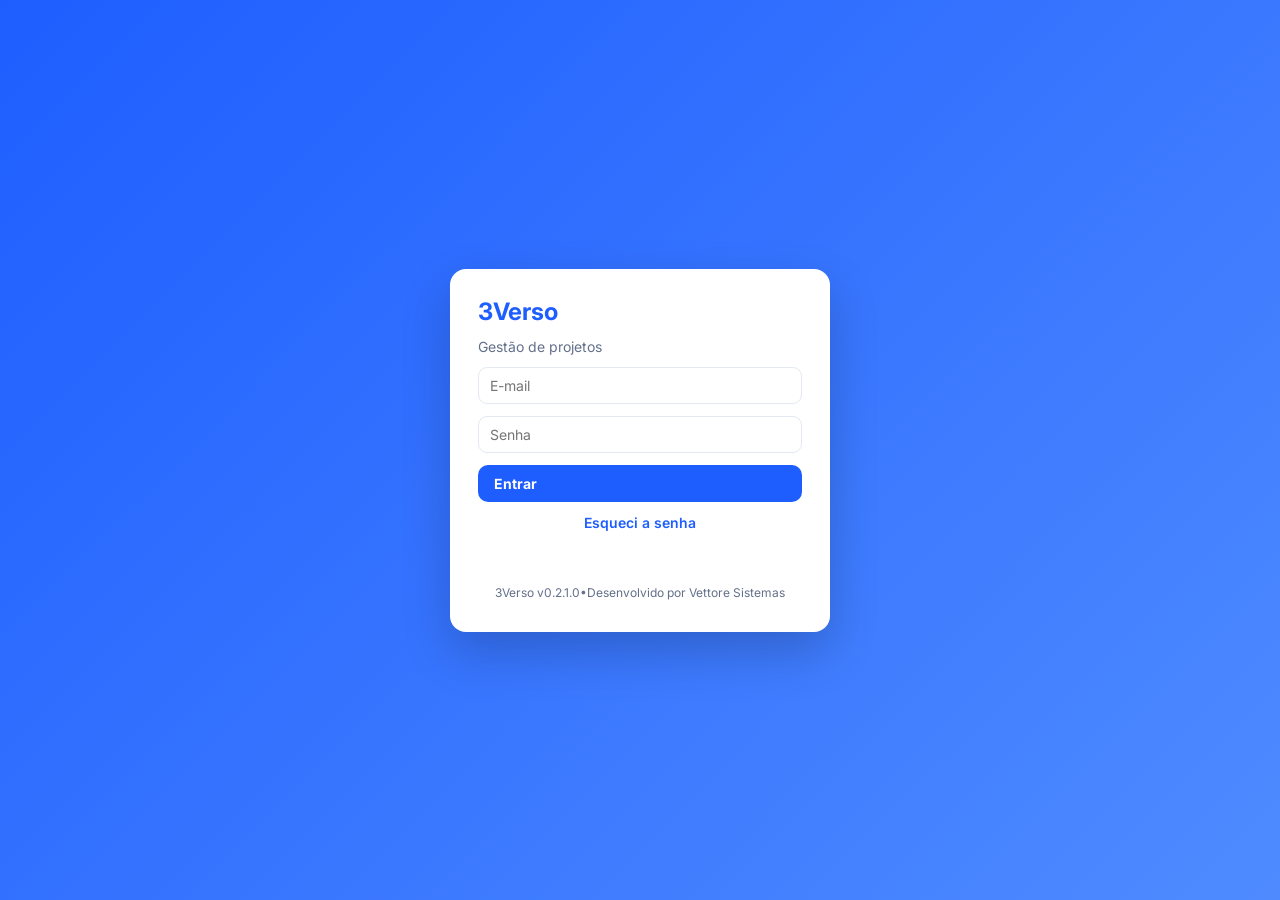
<file: index.html>
<!doctype html>
<html lang="pt-BR">
<head>
<meta charset="utf-8">
<meta name="viewport" content="width=device-width,initial-scale=1">
<title>3Verso • Gestão de projetos</title>
<meta name="robots" content="noindex">
<link rel="preconnect" href="https://fonts.googleapis.com">
<link rel="preconnect" href="https://fonts.gstatic.com" crossorigin>
<link href="https://fonts.googleapis.com/css2?family=Inter:wght@400;500;600;700;800&display=swap" rel="stylesheet">
<link rel="stylesheet" href="css/portal.css">
<script src="vendor/supabase.js"></script>
</head>
<body>
<section id="login" class="login">
  <form class="caixa" id="f-login">
    <h1>3Verso</h1>
    <p>Gestão de projetos</p>
    <input name="email" type="email" placeholder="E-mail" required autocomplete="email">
    <input name="senha" type="password" placeholder="Senha" required autocomplete="current-password">
    <button class="bt">Entrar</button>
    <button type="button" class="link" id="esqueci">Esqueci a senha</button>
    <p class="msg"></p>
    <footer class="rodape"></footer>
  </form>
</section>

<div id="app" class="app" hidden>
  <aside class="menu" id="menu">
    <button class="m-toggle" id="m-toggle" title="Recolher/expandir">☰</button>
    <nav>
      <a data-v="projetos" title="Projetos"><i>🧩</i><span>Projetos</span></a>
      <a data-v="empresas" title="Empresas" class="so-super" hidden><i>🏢</i><span>Empresas</span></a>
      <a data-v="catalogo" title="Catálogo de projetos" class="so-super" hidden><i>📦</i><span>Catálogo</span></a>
      <a data-v="equipe" title="Equipes" class="so-super" hidden><i>🧑‍💼</i><span>Equipes</span></a>
    </nav>
    <a id="m-sair" title="Sair"><i>🚪</i><span>Sair</span></a>
  </aside>
  <main>
    <header class="topo"><h2 id="titulo">Projetos</h2><span id="quem" class="aviso"></span></header>
    <div id="vista" class="vista"></div>
    <footer class="rodape"></footer>
  </main>
</div>
<div id="toast" class="toast"></div>
<script type="module" src="js/portal.js"></script>
</body>
</html>
</file>
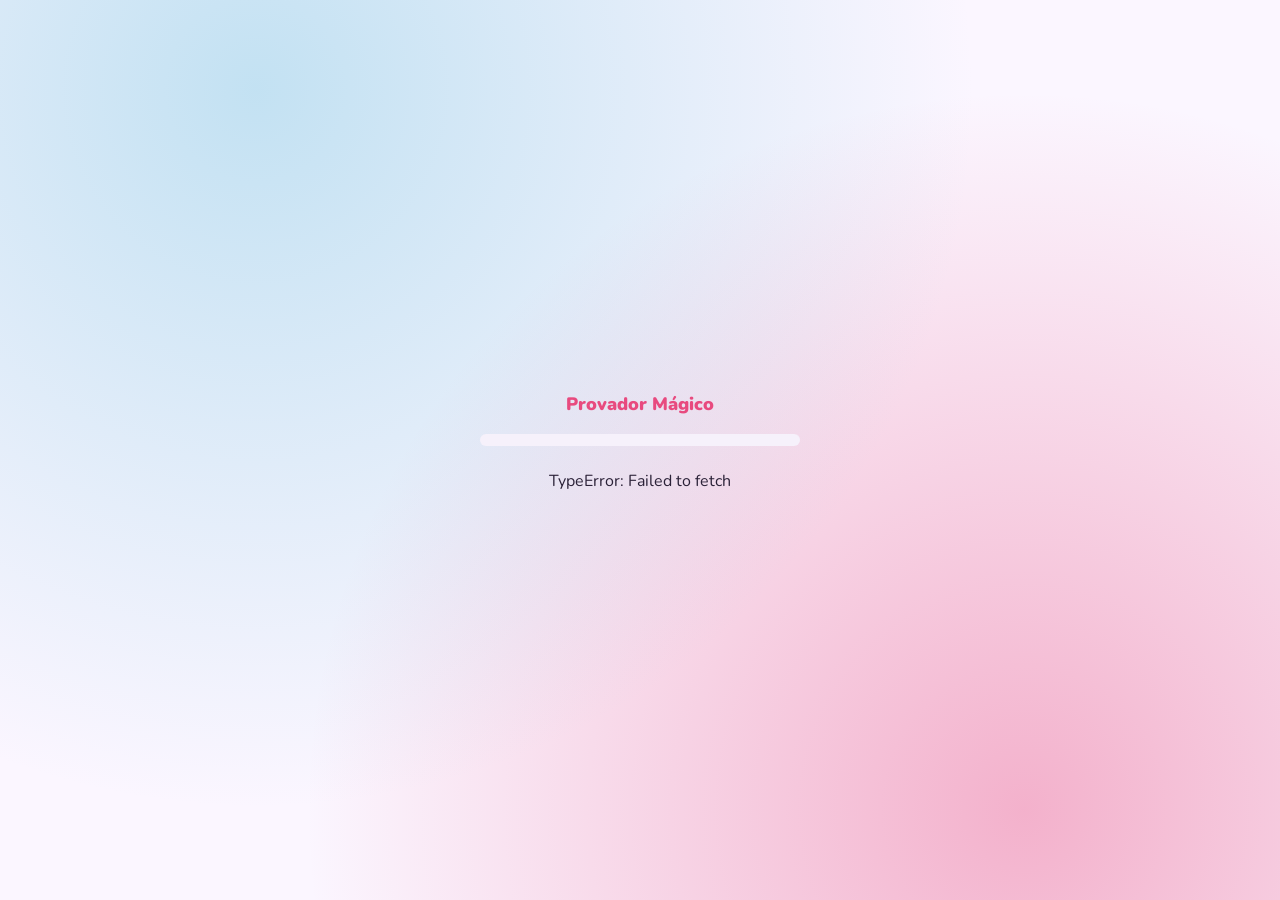
<file: provador-magico/index.html>
<!doctype html>
<html lang="pt-BR">
<head>
<meta charset="utf-8">
<meta name="viewport" content="width=device-width,initial-scale=1,maximum-scale=1,viewport-fit=cover">
<title>Provador Mágico</title>
<meta name="description" content="Monte o look da criança em 3D, gere o card e ganhe desconto.">
<meta name="theme-color" content="#e84a7f">
<link rel="preconnect" href="https://fonts.googleapis.com">
<link rel="preconnect" href="https://fonts.gstatic.com" crossorigin>
<link href="https://fonts.googleapis.com/css2?family=Nunito:wght@400;600;700;800;900&display=swap" rel="stylesheet">
<link rel="stylesheet" href="css/app.css">
<script src="vendor/supabase.js"></script>
<script src="vendor/qrcode.js"></script>
<script type="importmap">{ "imports": { "three": "./vendor/three.module.js" } }</script>
</head>
<body>
<canvas id="gl"></canvas>

<!-- carregando -->
<div id="carregando" class="tela ativa centro">
  <div class="logo-loja"><img id="logo-carregando" alt=""><b id="nome-carregando">Provador Mágico</b></div>
  <div class="barra"><i id="barra"></i></div>
  <p id="msg-carregando">Preparando a loja…</p>
</div>

<!-- entrada / login -->
<div id="entrada" class="tela centro">
  <div class="cartao">
    <div class="logo-loja"><img class="logo-img" alt=""><b class="nome-loja"></b></div>
    <h1>Provador Mágico</h1>
    <p class="sub">Monte o look da criança em 3D, gere o card e ganhe desconto!</p>
    <div class="abas"><button data-aba="entrar" class="ativa">Entrar</button><button data-aba="criar">Criar conta</button></div>
    <form id="f-entrar">
      <input name="email" type="email" placeholder="E-mail" autocomplete="email" required>
      <input name="senha" type="password" placeholder="Senha" autocomplete="current-password" required>
      <button class="btn">Entrar</button>
      <a href="#" id="esqueci">Esqueci minha senha</a>
    </form>
    <form id="f-criar" hidden>
      <input name="nome" placeholder="Seu nome (responsável)" required minlength="2" maxlength="120">
      <input name="email" type="email" placeholder="E-mail" autocomplete="email" required>
      <input name="senha" type="password" placeholder="Senha (10+ caracteres)" autocomplete="new-password" required minlength="10">
      <small>Use maiúscula, minúscula, número e símbolo.</small>
      <button class="btn">Criar conta</button>
    </form>
    <div class="ou"><span>ou</span></div>
    <div class="sociais">
      <button class="btn-social" data-prov="google"><svg viewBox="0 0 48 48" width="20"><path fill="#FFC107" d="M43.6 20.5H42V20H24v8h11.3C33.7 32.7 29.2 36 24 36c-6.6 0-12-5.4-12-12s5.4-12 12-12c3.1 0 5.8 1.2 7.9 3.1l5.7-5.7C34 6.1 29.3 4 24 4 12.9 4 4 12.9 4 24s8.9 20 20 20 20-8.9 20-20c0-1.3-.1-2.4-.4-3.5z"/><path fill="#FF3D00" d="M6.3 14.7l6.6 4.8C14.7 15.1 19 12 24 12c3.1 0 5.8 1.2 7.9 3.1l5.7-5.7C34 6.1 29.3 4 24 4 16.3 4 9.7 8.3 6.3 14.7z"/><path fill="#4CAF50" d="M24 44c5.2 0 9.9-2 13.4-5.2l-6.2-5.2C29.2 35.1 26.7 36 24 36c-5.2 0-9.6-3.3-11.3-8l-6.5 5C9.5 39.6 16.2 44 24 44z"/><path fill="#1976D2" d="M43.6 20.5H42V20H24v8h11.3c-.8 2.2-2.2 4.2-4.1 5.6l6.2 5.2C37 39.2 44 34 44 24c0-1.3-.1-2.4-.4-3.5z"/></svg>Google</button>
      <button class="btn-social" data-prov="facebook"><svg viewBox="0 0 24 24" width="20"><path fill="#1877F2" d="M24 12a12 12 0 1 0-13.9 11.9v-8.4H7.1V12h3V9.4c0-3 1.8-4.7 4.5-4.7 1.3 0 2.7.2 2.7.2v3h-1.5c-1.5 0-2 .9-2 1.9V12h3.4l-.5 3.5h-2.9v8.4A12 12 0 0 0 24 12z"/></svg>Facebook</button>
    </div>
    <p class="msg" id="msg-entrada"></p>
  </div>
  <footer class="rodape"></footer>
</div>

<!-- completar cadastro do responsável -->
<div id="completar" class="tela centro">
  <form class="cartao" id="f-completar">
    <h2>Quase lá! 👋</h2>
    <p class="sub">Complete seu cadastro de responsável.</p>
    <input name="nome" placeholder="Seu nome" required minlength="2" maxlength="120">
    <input name="whatsapp" type="tel" placeholder="WhatsApp com DDD (ex.: 85 99999-9999)" required>
    <label class="check"><input type="checkbox" name="lgpd" required>
      <span>Sou o responsável legal e autorizo o uso dos dados das crianças que eu cadastrar, conforme os <a href="#" class="ver-termos">termos e a política de privacidade</a> (LGPD, art. 14).</span></label>
    <label class="check"><input type="checkbox" name="marketing"><span>Quero receber novidades e cupons pelo WhatsApp.</span></label>
    <button class="btn">Continuar</button>
    <p class="msg"></p>
  </form>
</div>

<!-- crianças -->
<div id="criancas" class="tela centro">
  <div class="cartao largo">
    <div class="topo-cartao"><h2>Quem vai brincar hoje?</h2><button class="btn-texto" id="sair1">Sair</button></div>
    <div id="lista-criancas" class="grade-criancas"></div>
    <details id="nova-crianca">
      <summary class="btn sec">+ Adicionar criança</summary>
      <form id="f-crianca">
        <input name="nome" placeholder="Nome da criança" required maxlength="60">
        <label>Data de nascimento<input name="nasc" type="date" required></label>
        <div class="seg"><label><input type="radio" name="genero" value="menina" required><span>👧 Menina</span></label>
          <label><input type="radio" name="genero" value="menino"><span>👦 Menino</span></label></div>
        <button class="btn">Salvar</button>
        <p class="msg"></p>
      </form>
    </details>
  </div>
</div>

<!-- editor de avatar -->
<div id="editor" class="tela painel-lado">
  <div class="painel">
    <div class="topo-cartao"><h2>Desenhe o avatar</h2><span class="tag" id="ed-idade"></span></div>
    <nav class="abas-ed" id="abas-ed"></nav>
    <div id="ed-conteudo" class="ed-conteudo"></div>
    <div class="acoes"><button class="btn sec" id="ed-girar">↻ Girar</button><button class="btn" id="ed-salvar">Salvar e entrar na loja</button></div>
  </div>
</div>

<!-- HUD da loja / temas -->
<div id="hud" class="tela hud">
  <div class="hud-topo">
    <button class="chip" id="h-voltar" hidden>← Loja</button>
    <span class="chip titulo" id="h-local">Loja</span>
    <span class="espaco"></span>
    <button class="chip" id="h-provador">👗 Provador</button>
    <button class="chip" id="h-cupons">🎁 Cupons</button>
    <button class="chip" id="h-menu">☰</button>
  </div>
  <div id="menu" class="menu" hidden>
    <button data-m="avatar">✏️ Editar avatar</button>
    <button data-m="criancas">👨‍👩‍👧 Trocar criança</button>
    <button data-m="acenar">👋 Acenar</button>
    <button data-m="dancar">💃 Dançar</button>
    <button data-m="sair">🚪 Sair</button>
  </div>
  <button id="acao-zona" class="btn grande" hidden></button>
  <div id="joy" class="joy"><i></i></div>
  <p class="dica" id="dica">Ande com as setas/WASD ou o controle. Entre nos portais dos temas!</p>
</div>

<!-- provador -->
<div id="provador" class="tela painel-lado">
  <div class="painel">
    <div class="topo-cartao"><h2>Provador <small id="pv-tema"></small></h2><button class="btn-texto" id="pv-fechar">✕</button></div>
    <div class="filtros" id="pv-slots"></div>
    <div class="grade-pecas" id="pv-pecas"></div>
    <div id="pv-cores" class="pv-cores" hidden></div>
    <div class="acoes">
      <button class="btn sec" id="pv-whats">🛍️ Quero essas peças</button>
      <button class="btn" id="pv-card">📸 Gerar card</button>
    </div>
  </div>
</div>

<!-- card -->
<div id="card" class="tela modal">
  <div class="cartao largo">
    <div class="topo-cartao"><h2>Seu card</h2><button class="btn-texto" id="cd-fechar">✕</button></div>
    <div class="card-grid">
      <div class="card-prev"><img id="cd-img" alt="Prévia do card"></div>
      <div class="card-op">
        <label>Modelo<select id="cd-modelo"></select></label>
        <label>Formato<select id="cd-formato"></select></label>
        <label>Pose<select id="cd-pose"></select></label>
        <div class="acoes col">
          <button class="btn" id="cd-compartilhar">📤 Compartilhar</button>
          <button class="btn sec" id="cd-baixar">⬇️ Baixar</button>
        </div>
        <div class="ganhe">
          <h3>🎁 Ganhe desconto</h3>
          <div id="cd-regras"></div>
          <ol><li>Poste o card no Instagram marcando <b class="ig-loja"></b>.</li><li>Envie aqui o link do post ou um print.</li><li>A loja confere e o cupom aparece em "Cupons".</li></ol>
          <form id="f-post">
            <input name="link" type="url" placeholder="https://www.instagram.com/p/…">
            <label class="arquivo">ou print: <input name="print" type="file" accept="image/png,image/jpeg,image/webp"></label>
            <button class="btn">Enviar para validação</button>
            <p class="msg"></p>
          </form>
        </div>
      </div>
    </div>
  </div>
</div>

<!-- cupons -->
<div id="cupons" class="tela modal">
  <div class="cartao largo">
    <div class="topo-cartao"><h2>Meus cupons</h2><button class="btn-texto" id="cp-fechar">✕</button></div>
    <div id="cp-lista"></div>
    <h3>Posts enviados</h3>
    <div id="cp-posts"></div>
    <p class="sub">Indique uma amiga com o código: <b id="cp-indicacao"></b></p>
  </div>
</div>

<!-- termos -->
<div id="termos" class="tela modal">
  <div class="cartao largo texto">
    <div class="topo-cartao"><h2>Termos e Privacidade</h2><button class="btn-texto" id="tm-fechar">✕</button></div>
    <p><b>Quem trata os dados:</b> a loja <span class="nome-loja"></span>, com tecnologia da <span class="dev"></span>.</p>
    <p><b>O que coletamos:</b> do responsável, nome, e-mail e WhatsApp; da criança, nome, data de nascimento e menino/menina, além do avatar e dos looks montados.</p>
    <p><b>Para quê:</b> montar o avatar na faixa etária certa, sugerir tamanhos, gerar os cards, validar posts e enviar cupons (inclusive de aniversário).</p>
    <p><b>Crianças (LGPD, art. 14):</b> os dados das crianças só são cadastrados pelo responsável legal, com o consentimento dado neste cadastro. Não pedimos foto, endereço nem documento da criança.</p>
    <p><b>Seus direitos:</b> você pode ver, corrigir ou excluir seus dados e os das crianças a qualquer momento, pela loja ou em "Trocar criança".</p>
    <p><b>Segurança:</b> os dados ficam em banco com acesso restrito; outras lojas e outros usuários não têm acesso.</p>
  </div>
</div>

<div id="toast" class="toast"></div>
<script type="module" src="js/app.js"></script>
</body>
</html>
</file>
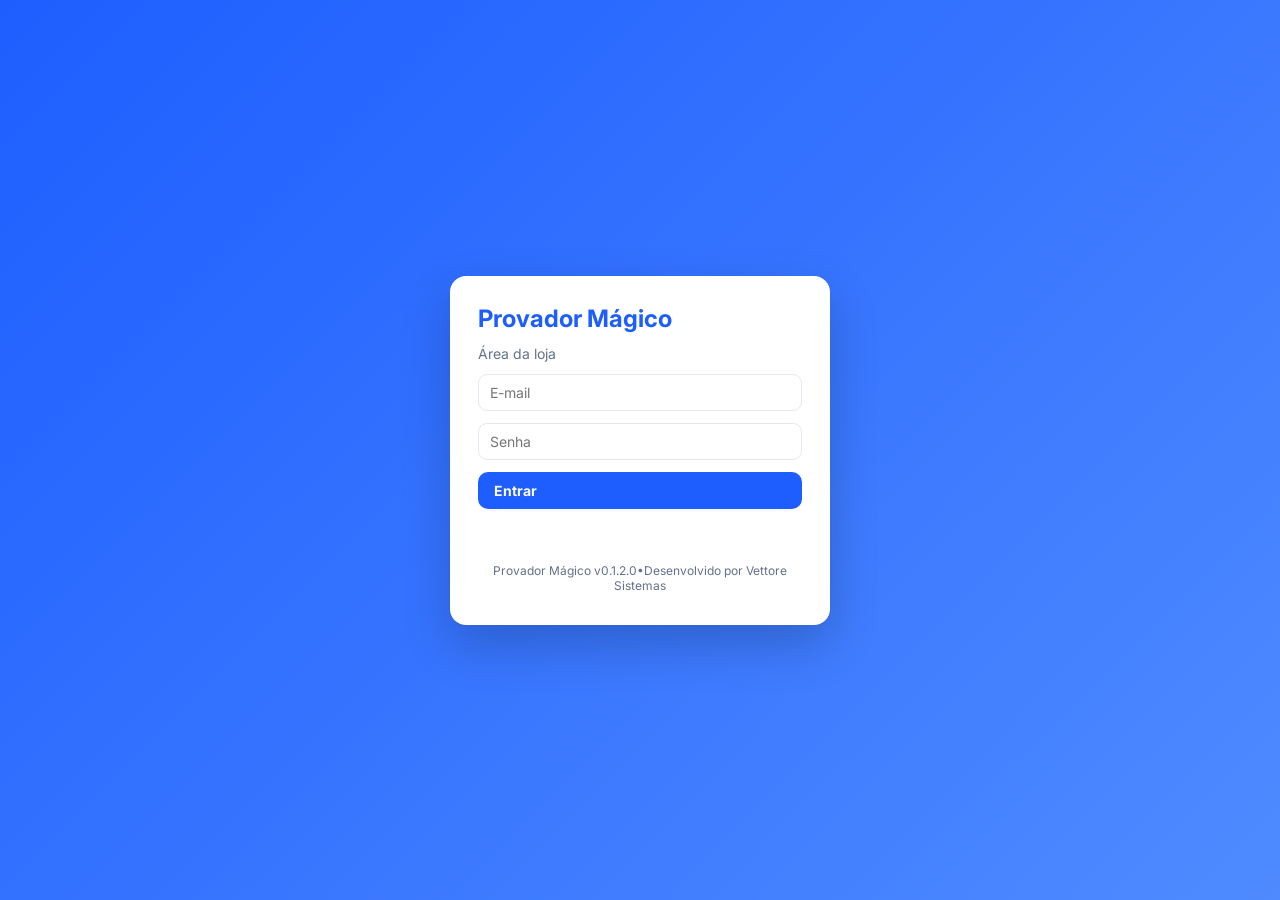
<file: provador-magico/admin.html>
<!doctype html>
<html lang="pt-BR">
<head>
<meta charset="utf-8">
<meta name="viewport" content="width=device-width,initial-scale=1">
<title>Admin • Provador Mágico</title>
<meta name="robots" content="noindex">
<link rel="preconnect" href="https://fonts.googleapis.com">
<link rel="preconnect" href="https://fonts.gstatic.com" crossorigin>
<link href="https://fonts.googleapis.com/css2?family=Inter:wght@400;500;600;700;800&display=swap" rel="stylesheet">
<link rel="stylesheet" href="css/admin.css">
<script src="vendor/supabase.js"></script>
</head>
<body>
<!-- login -->
<section id="login" class="login">
  <form class="caixa" id="f-login">
    <h1>Provador Mágico</h1>
    <p>Área da loja</p>
    <input name="email" type="email" placeholder="E-mail" required autocomplete="email">
    <input name="senha" type="password" placeholder="Senha" required autocomplete="current-password">
    <button class="bt">Entrar</button>
    <p class="msg"></p>
    <footer class="rodape"></footer>
  </form>
</section>

<!-- app -->
<div id="app" class="app" hidden>
  <aside class="menu" id="menu">
    <button class="m-toggle" id="m-toggle" title="Recolher/expandir">☰</button>
    <nav>
      <a data-v="painel" title="Painel"><i>📊</i><span>Painel</span></a>
      <a data-v="posts" title="Posts para aprovar"><i>📸</i><span>Posts</span><em id="badge-posts" hidden></em></a>
      <a data-v="cupons" title="Cupons"><i>🎟️</i><span>Cupons</span></a>
      <a data-v="leads" title="Cadastros (leads)"><i>👨‍👩‍👧</i><span>Cadastros</span></a>
      <a data-v="marca" title="Marca e contatos"><i>🎨</i><span>Marca</span></a>
      <a data-v="equipe" title="Equipe"><i>🧑‍💼</i><span>Equipe</span></a>
      <a data-v="empresas" title="Empresas (3Verso)" class="so-super" hidden><i>🏢</i><span>Empresas</span></a>
    </nav>
    <a href="../" class="so-super" hidden title="Portal 3Verso (todos os projetos)"><i>🧩</i><span>Portal 3Verso</span></a>
    <a class="m-sair" id="m-sair" title="Sair"><i>🚪</i><span>Sair</span></a>
  </aside>
  <main>
    <header class="topo">
      <h2 id="titulo">Painel</h2>
      <select id="sel-empresa" title="Empresa"></select>
      <a id="ver-loja" class="bt sec" target="_blank" rel="noopener">Abrir loja ↗</a>
    </header>
    <div id="vista" class="vista"></div>
    <footer class="rodape"></footer>
  </main>
</div>
<div id="toast" class="toast"></div>
<script type="module" src="js/admin.js"></script>
</body>
</html>
</file>
<file: css/portal.css>
/* 3Verso Portal — padrão Vettore (layout ProdClin) */
:root { --az: #1e5eff; --az2: #1648c9; --az-cl: #eaf0ff; --fundo: #f4f6fb; --card: #fff; --tx: #1c2434; --tx2: #64708a; --bd: #e3e8f2; --ok: #16a34a; --er: #dc2626; --at: #d97706; }
* { box-sizing: border-box; }
[hidden] { display: none !important; }
html, body { margin: 0; height: 100%; font-family: Inter, system-ui, sans-serif; color: var(--tx); background: var(--fundo); font-size: 14px; }
.bt { font: inherit; font-weight: 700; border: 0; background: var(--az); color: #fff; padding: 10px 16px; border-radius: 10px; cursor: pointer; text-decoration: none; display: inline-flex; align-items: center; gap: 6px; }
.bt:hover { background: var(--az2); }
.bt.sec { background: var(--az-cl); color: var(--az); }
.bt.ok { background: var(--ok); } .bt.er { background: var(--er); }
.bt.p { padding: 6px 10px; font-size: 13px; }
.bt[disabled] { opacity: .5; pointer-events: none; }
input, select, textarea { font: inherit; padding: 9px 11px; border: 1px solid var(--bd); border-radius: 9px; background: #fff; color: var(--tx); width: 100%; }
input:focus, select:focus, textarea:focus { outline: 2px solid var(--az-cl); border-color: var(--az); }
label { display: flex; flex-direction: column; gap: 5px; font-weight: 600; font-size: 13px; color: var(--tx2); }
.login { min-height: 100%; display: flex; align-items: center; justify-content: center; background: linear-gradient(135deg, var(--az), #4f8bff); padding: 16px; }
.caixa { background: #fff; border-radius: 16px; padding: 28px; width: min(380px, 100%); display: flex; flex-direction: column; gap: 12px; box-shadow: 0 20px 50px rgba(0, 0, 0, .2); }
.caixa h1 { margin: 0; color: var(--az); font-size: 24px; } .caixa p { margin: 0; color: var(--tx2); }
.msg { min-height: 1em; color: var(--er); font-weight: 600; }
.rodape { text-align: center; color: var(--tx2); font-size: 12px; padding: 16px 0 4px; }
.app { display: flex; height: 100%; }
.menu { width: 220px; background: var(--az); color: #fff; display: flex; flex-direction: column; padding: 10px 8px; gap: 4px; transition: width .2s; flex: none; }
.menu.mini { width: 62px; }
.menu.mini span, .menu.mini em { display: none; }
.m-toggle { background: none; border: 0; color: #fff; font-size: 20px; cursor: pointer; padding: 10px; text-align: left; }
.menu nav { display: flex; flex-direction: column; gap: 4px; flex: 1; }
.menu a { display: flex; align-items: center; gap: 12px; padding: 11px 12px; border-radius: 10px; cursor: pointer; color: rgba(255, 255, 255, .88); font-weight: 600; white-space: nowrap; position: relative; }
.menu a:hover { background: rgba(255, 255, 255, .12); }
.menu a.ativo { background: #fff; color: var(--az); }
.menu i { font-style: normal; font-size: 18px; width: 22px; text-align: center; }
.menu em { margin-left: auto; background: var(--at); color: #fff; font-style: normal; font-size: 11px; font-weight: 800; padding: 2px 7px; border-radius: 99px; }
main { flex: 1; overflow-y: auto; display: flex; flex-direction: column; min-width: 0; }
.topo { display: flex; align-items: center; gap: 12px; padding: 16px 22px; background: #fff; border-bottom: 1px solid var(--bd); position: sticky; top: 0; z-index: 2; }
.topo h2 { margin: 0; font-size: 19px; flex: 1; }
.topo select { width: auto; min-width: 180px; }
.vista { padding: 22px; display: flex; flex-direction: column; gap: 18px; flex: 1; }
.card { background: var(--card); border: 1px solid var(--bd); border-radius: 14px; padding: 18px; display: flex; flex-direction: column; gap: 12px; }
.card h3 { margin: 0; font-size: 15px; }
.kpis { display: grid; grid-template-columns: repeat(auto-fit, minmax(170px, 1fr)); gap: 14px; }
.kpi { background: #fff; border: 1px solid var(--bd); border-radius: 14px; padding: 16px; }
.kpi b { display: block; font-size: 28px; color: var(--az); } .kpi span { color: var(--tx2); font-weight: 600; }
.grade { display: grid; grid-template-columns: repeat(auto-fit, minmax(220px, 1fr)); gap: 12px; }
table { width: 100%; border-collapse: collapse; }
th, td { text-align: left; padding: 10px 8px; border-bottom: 1px solid var(--bd); vertical-align: middle; }
th { color: var(--tx2); font-size: 12px; text-transform: uppercase; letter-spacing: .03em; }
.tab-wrap { overflow-x: auto; }
.st { font-weight: 700; padding: 3px 9px; border-radius: 99px; font-size: 12px; display: inline-block; }
.st.pendente, .st.gerado { background: #fef3c7; color: #92400e; } .st.aprovado, .st.enviado, .st.ativo { background: #dcfce7; color: #166534; }
.st.recusado, .st.inativo, .st.expirado { background: #fee2e2; color: #991b1b; } .st.usado { background: #e0e7ff; color: #3730a3; }
.linha { display: flex; gap: 10px; flex-wrap: wrap; align-items: flex-end; }
.linha > * { flex: 1; min-width: 140px; }
.linha > .bt { flex: none; }
.prev-print { max-width: 120px; max-height: 120px; border-radius: 8px; cursor: zoom-in; }
.logo-prev { max-height: 80px; max-width: 220px; background: var(--fundo); border-radius: 8px; padding: 6px; }
.vazio { color: var(--tx2); text-align: center; padding: 24px; }
.toast { position: fixed; right: 20px; bottom: 20px; background: var(--tx); color: #fff; padding: 12px 18px; border-radius: 10px; font-weight: 600;
  opacity: 0; transform: translateY(20px); transition: .25s; pointer-events: none; z-index: 9; }
.toast.on { opacity: 1; transform: none; }
.chk { flex-direction: row; align-items: center; gap: 8px; font-weight: 600; color: var(--tx); }
.chk input { width: auto; }
@media (max-width: 760px) { .kpis { grid-template-columns: 1fr 1fr; } .kpi b { font-size: 22px; } .menu { width: 62px; } .menu span, .menu em { display: none; } .topo { flex-wrap: wrap; } .vista { padding: 14px; } }
input[type=color] { height: 42px; padding: 3px; cursor: pointer; }
.projs { display: grid; grid-template-columns: repeat(auto-fill, minmax(280px, 1fr)); gap: 16px; }
.proj { background: #fff; border: 1px solid var(--bd); border-radius: 14px; padding: 18px; display: flex; flex-direction: column; gap: 12px; }
.proj.off { opacity: .6; }
.proj header { display: flex; justify-content: space-between; align-items: flex-start; gap: 8px; }
.proj h3 { margin: 0; font-size: 17px; } .proj small { color: var(--tx2); font-weight: 600; }
.nums { display: grid; grid-template-columns: repeat(2, 1fr); gap: 8px; }
.nums div { background: var(--fundo); border-radius: 10px; padding: 8px 10px; }
.nums b { display: block; font-size: 20px; color: var(--az); } .nums span { color: var(--tx2); font-size: 12px; font-weight: 600; }
.proj .acoes { display: flex; gap: 8px; flex-wrap: wrap; margin-top: auto; }
.aviso { color: var(--at); font-weight: 600; font-size: 13px; }
.link { background: none; border: 0; color: var(--az); font: inherit; font-weight: 600; cursor: pointer; padding: 0; }
.chips { display: flex; gap: 6px; flex-wrap: wrap; }
.chip { display: inline-flex; align-items: center; gap: 6px; border: 1px solid var(--bd); border-radius: 99px; padding: 4px 10px; font-weight: 600; font-size: 12px; cursor: pointer; background: #fff; }
.chip.on { background: var(--az-cl); border-color: var(--az); color: var(--az); }
</file>
<file: provador-magico/css/app.css>
:root {
  --p: #e84a7f; --s: #7ec8e3; --d: #ffd166;
  --tx: #2b2238; --tx2: #6b6178; --bg: #ffffff; --bg2: #f6f1fb; --borda: #e7def0;
  --r: 18px; --sombra: 0 12px 40px rgba(60, 20, 80, .18);
}
* { box-sizing: border-box; -webkit-tap-highlight-color: transparent; }
[hidden] { display: none !important; }
html, body { margin: 0; height: 100%; overflow: hidden; background: #f7efe9; color: var(--tx);
  font-family: Nunito, system-ui, sans-serif; overscroll-behavior: none; }
#gl { position: fixed; inset: 0; width: 100%; height: 100%; display: block; touch-action: none; }
.tela { position: fixed; inset: 0; display: none; z-index: 2; }
.tela.ativa { display: flex; }
.centro { align-items: center; justify-content: center; padding: 16px; overflow-y: auto; flex-direction: column;
  background: radial-gradient(circle at 20% 10%, color-mix(in srgb, var(--s) 45%, transparent), transparent 55%),
              radial-gradient(circle at 80% 90%, color-mix(in srgb, var(--p) 40%, transparent), transparent 55%), #fbf6ff; }
.modal { align-items: center; justify-content: center; padding: 16px; background: rgba(30, 15, 45, .45); z-index: 5; overflow-y: auto; }
.cartao { background: var(--bg); border-radius: 26px; box-shadow: var(--sombra); padding: 26px; width: min(420px, 100%);
  display: flex; flex-direction: column; gap: 12px; margin: auto; }
.cartao.largo { width: min(860px, 100%); }
.cartao.texto p { margin: 0; line-height: 1.5; }
h1 { margin: 0; font-size: 30px; font-weight: 900; text-align: center; color: var(--p); }
h2 { margin: 0; font-size: 22px; font-weight: 900; }
h2 small { font-size: 14px; color: var(--tx2); font-weight: 700; }
h3 { margin: 6px 0 0; font-size: 17px; }
.sub { margin: 0; color: var(--tx2); text-align: center; }
input, select { font: inherit; width: 100%; padding: 13px 15px; border: 2px solid var(--borda); border-radius: 14px; background: #fff; color: var(--tx); outline: none; }
input:focus, select:focus { border-color: var(--p); }
label { display: flex; flex-direction: column; gap: 6px; font-weight: 700; font-size: 14px; }
small { color: var(--tx2); margin-top: -6px; }
.btn { font: inherit; font-weight: 800; border: 0; border-radius: 999px; padding: 13px 20px; background: var(--p); color: #fff; cursor: pointer;
  box-shadow: 0 6px 18px color-mix(in srgb, var(--p) 40%, transparent); transition: transform .12s; text-align: center; }
.btn:active { transform: scale(.97); }
.btn.sec { background: var(--bg2); color: var(--tx); box-shadow: none; }
.btn.grande { font-size: 18px; padding: 16px 28px; }
.btn[disabled] { opacity: .55; pointer-events: none; }
.btn-texto { background: none; border: 0; font: inherit; font-weight: 800; color: var(--tx2); cursor: pointer; font-size: 16px; }
.abas { display: flex; background: var(--bg2); border-radius: 999px; padding: 4px; }
.abas button { flex: 1; border: 0; background: none; font: inherit; font-weight: 800; padding: 10px; border-radius: 999px; cursor: pointer; color: var(--tx2); }
.abas button.ativa { background: #fff; color: var(--p); box-shadow: 0 2px 8px rgba(0, 0, 0, .08); }
form { display: flex; flex-direction: column; gap: 10px; }
#esqueci { text-align: center; color: var(--tx2); font-size: 14px; }
.ou { display: flex; align-items: center; gap: 10px; color: var(--tx2); font-size: 13px; }
.ou::before, .ou::after { content: ''; flex: 1; height: 1px; background: var(--borda); }
.sociais { display: flex; gap: 10px; }
.btn-social { flex: 1; display: flex; align-items: center; justify-content: center; gap: 8px; font: inherit; font-weight: 800; padding: 12px;
  border: 2px solid var(--borda); border-radius: 999px; background: #fff; cursor: pointer; }
.btn-social[disabled] { opacity: .5; cursor: not-allowed; }
.msg { margin: 0; min-height: 1em; text-align: center; font-weight: 700; color: #c0392b; font-size: 14px; }
.msg.ok { color: #1e8e5a; }
.check { flex-direction: row; align-items: flex-start; font-weight: 600; font-size: 13px; line-height: 1.4; }
.check input { width: 20px; height: 20px; flex: none; margin-top: 1px; accent-color: var(--p); }
.logo-loja { display: flex; flex-direction: column; align-items: center; gap: 6px; }
.logo-loja img { max-height: 70px; max-width: 220px; }
.logo-loja img:not([src]), .logo-loja img[src=""] { display: none; }
.logo-loja b { font-size: 18px; font-weight: 900; color: var(--p); }
.barra { width: min(320px, 80vw); height: 12px; border-radius: 99px; background: var(--bg2); overflow: hidden; margin: 18px 0 8px; }
.barra i { display: block; height: 100%; width: 0; background: linear-gradient(90deg, var(--p), var(--d)); transition: width .3s; }
.rodape { position: fixed; bottom: 8px; left: 0; right: 0; text-align: center; font-size: 12px; color: var(--tx2); pointer-events: none; }
.topo-cartao { display: flex; align-items: center; justify-content: space-between; gap: 10px; }
.tag { background: var(--bg2); padding: 6px 12px; border-radius: 99px; font-weight: 800; font-size: 13px; }
.grade-criancas { display: grid; grid-template-columns: repeat(auto-fill, minmax(150px, 1fr)); gap: 12px; }
.crianca { position: relative; border: 2px solid var(--borda); border-radius: 20px; padding: 18px 12px; text-align: center; cursor: pointer; background: var(--bg2);
  display: flex; flex-direction: column; gap: 4px; font: inherit; }
.crianca:hover { border-color: var(--p); }
.crianca .emo { font-size: 44px; }
.crianca b { font-size: 17px; }
.crianca span { color: var(--tx2); font-size: 13px; }
.crianca .del { position: absolute; top: 6px; right: 8px; background: none; border: 0; color: var(--tx2); cursor: pointer; font-size: 15px; }
details summary { list-style: none; } details summary::-webkit-details-marker { display: none; }
details[open] summary { margin-bottom: 10px; }
.seg { display: flex; gap: 10px; }
.seg label { flex: 1; } .seg input { display: none; }
.seg span { display: block; text-align: center; padding: 12px; border: 2px solid var(--borda); border-radius: 14px; cursor: pointer; font-weight: 800; }
.seg input:checked + span { border-color: var(--p); background: color-mix(in srgb, var(--p) 12%, #fff); color: var(--p); }

/* painéis laterais (editor/provador) */
.painel-lado { pointer-events: none; justify-content: flex-end; }
.painel { pointer-events: auto; width: min(400px, 100%); height: 100%; background: rgba(255, 255, 255, .96); backdrop-filter: blur(10px);
  box-shadow: var(--sombra); padding: 18px; display: flex; flex-direction: column; gap: 12px; overflow: hidden; }
.abas-ed, .filtros { display: flex; gap: 6px; overflow-x: auto; flex: none; padding-bottom: 4px; scrollbar-width: none; }
.abas-ed button, .filtros button { flex: none; border: 2px solid var(--borda); background: #fff; font: inherit; font-weight: 800; font-size: 14px;
  padding: 8px 14px; border-radius: 99px; cursor: pointer; color: var(--tx2); }
.abas-ed button.ativa, .filtros button.ativa { border-color: var(--p); color: var(--p); background: color-mix(in srgb, var(--p) 10%, #fff); }
.ed-conteudo { flex: 1; overflow-y: auto; display: flex; flex-direction: column; gap: 14px; padding-right: 4px; }
.cores { display: flex; flex-wrap: wrap; gap: 10px; }
.cores button { width: 42px; height: 42px; border-radius: 50%; border: 3px solid #fff; box-shadow: 0 0 0 2px var(--borda); cursor: pointer; }
.cores button.ativa { box-shadow: 0 0 0 3px var(--p); }
.cores input[type=color] { width: 42px; height: 42px; padding: 0; border-radius: 50%; overflow: hidden; }
.opcoes { display: grid; grid-template-columns: repeat(auto-fill, minmax(104px, 1fr)); gap: 8px; }
.opcoes button { border: 2px solid var(--borda); background: #fff; font: inherit; font-weight: 700; font-size: 13px; padding: 12px 6px; border-radius: 14px; cursor: pointer; }
.opcoes button.ativa { border-color: var(--p); color: var(--p); background: color-mix(in srgb, var(--p) 10%, #fff); }
.slider { display: grid; grid-template-columns: 1fr auto; gap: 4px 10px; font-weight: 700; font-size: 14px; }
.slider input { grid-column: 1 / -1; padding: 0; border: 0; accent-color: var(--p); }
.acoes { display: flex; gap: 10px; flex: none; }
.acoes .btn { flex: 1; }
.acoes.col { flex-direction: column; }
.grade-pecas { flex: 1; overflow-y: auto; display: grid; grid-template-columns: repeat(2, 1fr); gap: 10px; align-content: start; }
.peca { border: 2px solid var(--borda); border-radius: 18px; padding: 10px; background: #fff; cursor: pointer; text-align: left; font: inherit;
  display: flex; flex-direction: column; gap: 4px; }
.peca.ativa { border-color: var(--p); background: color-mix(in srgb, var(--p) 8%, #fff); }
.peca .ico { height: 56px; border-radius: 12px; display: flex; align-items: center; justify-content: center; font-size: 32px; }
.peca b { font-size: 14px; } .peca span { font-size: 13px; color: var(--tx2); }
.pv-cores { flex: none; border-top: 2px solid var(--bg2); padding-top: 10px; display: flex; flex-direction: column; gap: 8px; }

/* HUD */
.hud { pointer-events: none; flex-direction: column; padding: calc(10px + env(safe-area-inset-top)) 12px calc(14px + env(safe-area-inset-bottom)); }
.hud > * { pointer-events: auto; }
.hud-topo { display: flex; gap: 8px; align-items: center; flex-wrap: wrap; }
.espaco { flex: 1; }
.chip { border: 0; font: inherit; font-weight: 800; padding: 10px 16px; border-radius: 99px; background: rgba(255, 255, 255, .92); box-shadow: 0 4px 16px rgba(0, 0, 0, .12); cursor: pointer; }
.chip.titulo { background: var(--p); color: #fff; }
.menu { position: absolute; top: 64px; right: 12px; background: #fff; border-radius: 18px; box-shadow: var(--sombra); padding: 8px; display: flex; flex-direction: column; }
.menu button { border: 0; background: none; font: inherit; font-weight: 700; padding: 12px 16px; text-align: left; border-radius: 12px; cursor: pointer; }
.menu button:hover { background: var(--bg2); }
#acao-zona { position: absolute; left: 50%; bottom: 110px; transform: translateX(-50%); animation: pulsa 1.4s infinite; }
@keyframes pulsa { 50% { transform: translateX(-50%) scale(1.06); } }
.joy { position: absolute; left: 22px; bottom: 26px; width: 128px; height: 128px; border-radius: 50%; background: rgba(255, 255, 255, .55);
  box-shadow: inset 0 0 0 3px rgba(255, 255, 255, .8), 0 4px 18px rgba(0, 0, 0, .12); touch-action: none; }
.joy i { position: absolute; left: 50%; top: 50%; width: 56px; height: 56px; margin: -28px; border-radius: 50%; background: var(--p); box-shadow: 0 4px 12px rgba(0, 0, 0, .25); }
.dica { position: absolute; right: 16px; bottom: 16px; margin: 0; max-width: 300px; background: rgba(255, 255, 255, .85); padding: 10px 14px; border-radius: 14px; font-size: 13px; font-weight: 700; }
@media (hover: hover) and (pointer: fine) { .joy { display: none; } }

/* card */
.card-grid { display: grid; grid-template-columns: minmax(0, 1fr) minmax(0, 1fr); gap: 18px; }
.card-prev { background: var(--bg2); border-radius: 18px; display: flex; align-items: center; justify-content: center; padding: 10px; min-height: 300px; }
.card-prev img { max-width: 100%; max-height: 62vh; border-radius: 12px; box-shadow: 0 8px 24px rgba(0, 0, 0, .15); }
.card-op { display: flex; flex-direction: column; gap: 12px; }
.ganhe { background: color-mix(in srgb, var(--d) 22%, #fff); border-radius: 18px; padding: 14px; display: flex; flex-direction: column; gap: 8px; }
.ganhe ol { margin: 0; padding-left: 20px; font-size: 14px; line-height: 1.5; }
.regra { background: #fff; border-radius: 12px; padding: 8px 12px; font-weight: 800; font-size: 14px; }
.arquivo { flex-direction: row; align-items: center; font-weight: 600; }
.arquivo input { padding: 6px; }
.cupom { display: flex; justify-content: space-between; align-items: center; gap: 10px; border: 2px dashed var(--p); border-radius: 16px; padding: 12px 16px; margin-bottom: 8px; }
.cupom b { font-size: 20px; letter-spacing: 2px; color: var(--p); }
.cupom span { font-size: 13px; color: var(--tx2); }
.post-item { display: flex; justify-content: space-between; padding: 8px 0; border-bottom: 1px solid var(--bg2); font-size: 14px; }
.st { font-weight: 800; padding: 2px 10px; border-radius: 99px; font-size: 12px; }
.st.pendente { background: #fff3cd; color: #8a6d00; } .st.aprovado { background: #d4f5e2; color: #1e8e5a; } .st.recusado { background: #fde2e1; color: #c0392b; }
.toast { position: fixed; left: 50%; bottom: 24px; transform: translate(-50%, 140%); background: var(--tx); color: #fff; padding: 12px 20px; border-radius: 14px;
  font-weight: 700; z-index: 10; transition: transform .3s, opacity .3s; opacity: 0; pointer-events: none; max-width: calc(100% - 32px); text-align: center; }
.toast.on { transform: translate(-50%, 0); opacity: 1; }

@media (max-width: 720px) {
  .painel-lado { align-items: flex-end; }
  .painel { width: 100%; height: 56%; border-radius: 26px 26px 0 0; padding: 14px; }
  .card-grid { grid-template-columns: 1fr; }
  .card-prev img { max-height: 46vh; }
  .dica { display: none; }
  .cartao { padding: 20px; }
}
</file>
<file: provador-magico/css/admin.css>
/* Padrão Vettore (layout ProdClin): menu lateral recolhível só com ícones, sem títulos de grupo, tema azul fixo */
:root { --az: #1e5eff; --az2: #1648c9; --az-cl: #eaf0ff; --fundo: #f4f6fb; --card: #fff; --tx: #1c2434; --tx2: #64708a; --bd: #e3e8f2; --ok: #16a34a; --er: #dc2626; --at: #d97706; }
* { box-sizing: border-box; }
[hidden] { display: none !important; }
html, body { margin: 0; height: 100%; font-family: Inter, system-ui, sans-serif; color: var(--tx); background: var(--fundo); font-size: 14px; }
.bt { font: inherit; font-weight: 700; border: 0; background: var(--az); color: #fff; padding: 10px 16px; border-radius: 10px; cursor: pointer; text-decoration: none; display: inline-flex; align-items: center; gap: 6px; }
.bt:hover { background: var(--az2); }
.bt.sec { background: var(--az-cl); color: var(--az); }
.bt.ok { background: var(--ok); } .bt.er { background: var(--er); }
.bt.p { padding: 6px 10px; font-size: 13px; }
.bt[disabled] { opacity: .5; pointer-events: none; }
input, select, textarea { font: inherit; padding: 9px 11px; border: 1px solid var(--bd); border-radius: 9px; background: #fff; color: var(--tx); width: 100%; }
input:focus, select:focus, textarea:focus { outline: 2px solid var(--az-cl); border-color: var(--az); }
label { display: flex; flex-direction: column; gap: 5px; font-weight: 600; font-size: 13px; color: var(--tx2); }
.login { min-height: 100%; display: flex; align-items: center; justify-content: center; background: linear-gradient(135deg, var(--az), #4f8bff); padding: 16px; }
.caixa { background: #fff; border-radius: 16px; padding: 28px; width: min(380px, 100%); display: flex; flex-direction: column; gap: 12px; box-shadow: 0 20px 50px rgba(0, 0, 0, .2); }
.caixa h1 { margin: 0; color: var(--az); font-size: 24px; } .caixa p { margin: 0; color: var(--tx2); }
.msg { min-height: 1em; color: var(--er); font-weight: 600; }
.rodape { text-align: center; color: var(--tx2); font-size: 12px; padding: 16px 0 4px; }
.app { display: flex; height: 100%; }
.menu { width: 220px; background: var(--az); color: #fff; display: flex; flex-direction: column; padding: 10px 8px; gap: 4px; transition: width .2s; flex: none; }
.menu.mini { width: 62px; }
.menu.mini span, .menu.mini em { display: none; }
.m-toggle { background: none; border: 0; color: #fff; font-size: 20px; cursor: pointer; padding: 10px; text-align: left; }
.menu nav { display: flex; flex-direction: column; gap: 4px; flex: 1; }
.menu a { display: flex; align-items: center; gap: 12px; padding: 11px 12px; border-radius: 10px; cursor: pointer; color: rgba(255, 255, 255, .88); font-weight: 600; white-space: nowrap; position: relative; }
.menu a:hover { background: rgba(255, 255, 255, .12); }
.menu a.ativo { background: #fff; color: var(--az); }
.menu i { font-style: normal; font-size: 18px; width: 22px; text-align: center; }
.menu em { margin-left: auto; background: var(--at); color: #fff; font-style: normal; font-size: 11px; font-weight: 800; padding: 2px 7px; border-radius: 99px; }
main { flex: 1; overflow-y: auto; display: flex; flex-direction: column; min-width: 0; }
.topo { display: flex; align-items: center; gap: 12px; padding: 16px 22px; background: #fff; border-bottom: 1px solid var(--bd); position: sticky; top: 0; z-index: 2; }
.topo h2 { margin: 0; font-size: 19px; flex: 1; }
.topo select { width: auto; min-width: 180px; }
.vista { padding: 22px; display: flex; flex-direction: column; gap: 18px; flex: 1; }
.card { background: var(--card); border: 1px solid var(--bd); border-radius: 14px; padding: 18px; display: flex; flex-direction: column; gap: 12px; }
.card h3 { margin: 0; font-size: 15px; }
.kpis { display: grid; grid-template-columns: repeat(auto-fit, minmax(170px, 1fr)); gap: 14px; }
.kpi { background: #fff; border: 1px solid var(--bd); border-radius: 14px; padding: 16px; }
.kpi b { display: block; font-size: 28px; color: var(--az); } .kpi span { color: var(--tx2); font-weight: 600; }
.grade { display: grid; grid-template-columns: repeat(auto-fit, minmax(220px, 1fr)); gap: 12px; }
table { width: 100%; border-collapse: collapse; }
th, td { text-align: left; padding: 10px 8px; border-bottom: 1px solid var(--bd); vertical-align: middle; }
th { color: var(--tx2); font-size: 12px; text-transform: uppercase; letter-spacing: .03em; }
.tab-wrap { overflow-x: auto; }
.st { font-weight: 700; padding: 3px 9px; border-radius: 99px; font-size: 12px; display: inline-block; }
.st.pendente, .st.gerado { background: #fef3c7; color: #92400e; } .st.aprovado, .st.enviado, .st.ativo { background: #dcfce7; color: #166534; }
.st.recusado, .st.inativo, .st.expirado { background: #fee2e2; color: #991b1b; } .st.usado { background: #e0e7ff; color: #3730a3; }
.linha { display: flex; gap: 10px; flex-wrap: wrap; align-items: flex-end; }
.linha > * { flex: 1; min-width: 140px; }
.linha > .bt { flex: none; }
.prev-print { max-width: 120px; max-height: 120px; border-radius: 8px; cursor: zoom-in; }
.logo-prev { max-height: 80px; max-width: 220px; background: var(--fundo); border-radius: 8px; padding: 6px; }
.vazio { color: var(--tx2); text-align: center; padding: 24px; }
.toast { position: fixed; right: 20px; bottom: 20px; background: var(--tx); color: #fff; padding: 12px 18px; border-radius: 10px; font-weight: 600;
  opacity: 0; transform: translateY(20px); transition: .25s; pointer-events: none; z-index: 9; }
.toast.on { opacity: 1; transform: none; }
.chk { flex-direction: row; align-items: center; gap: 8px; font-weight: 600; color: var(--tx); }
.chk input { width: auto; }
@media (max-width: 760px) { .menu { width: 62px; } .menu span, .menu em { display: none; } .topo { flex-wrap: wrap; } .vista { padding: 14px; } }
input[type=color] { height: 42px; padding: 3px; cursor: pointer; }
</file>
